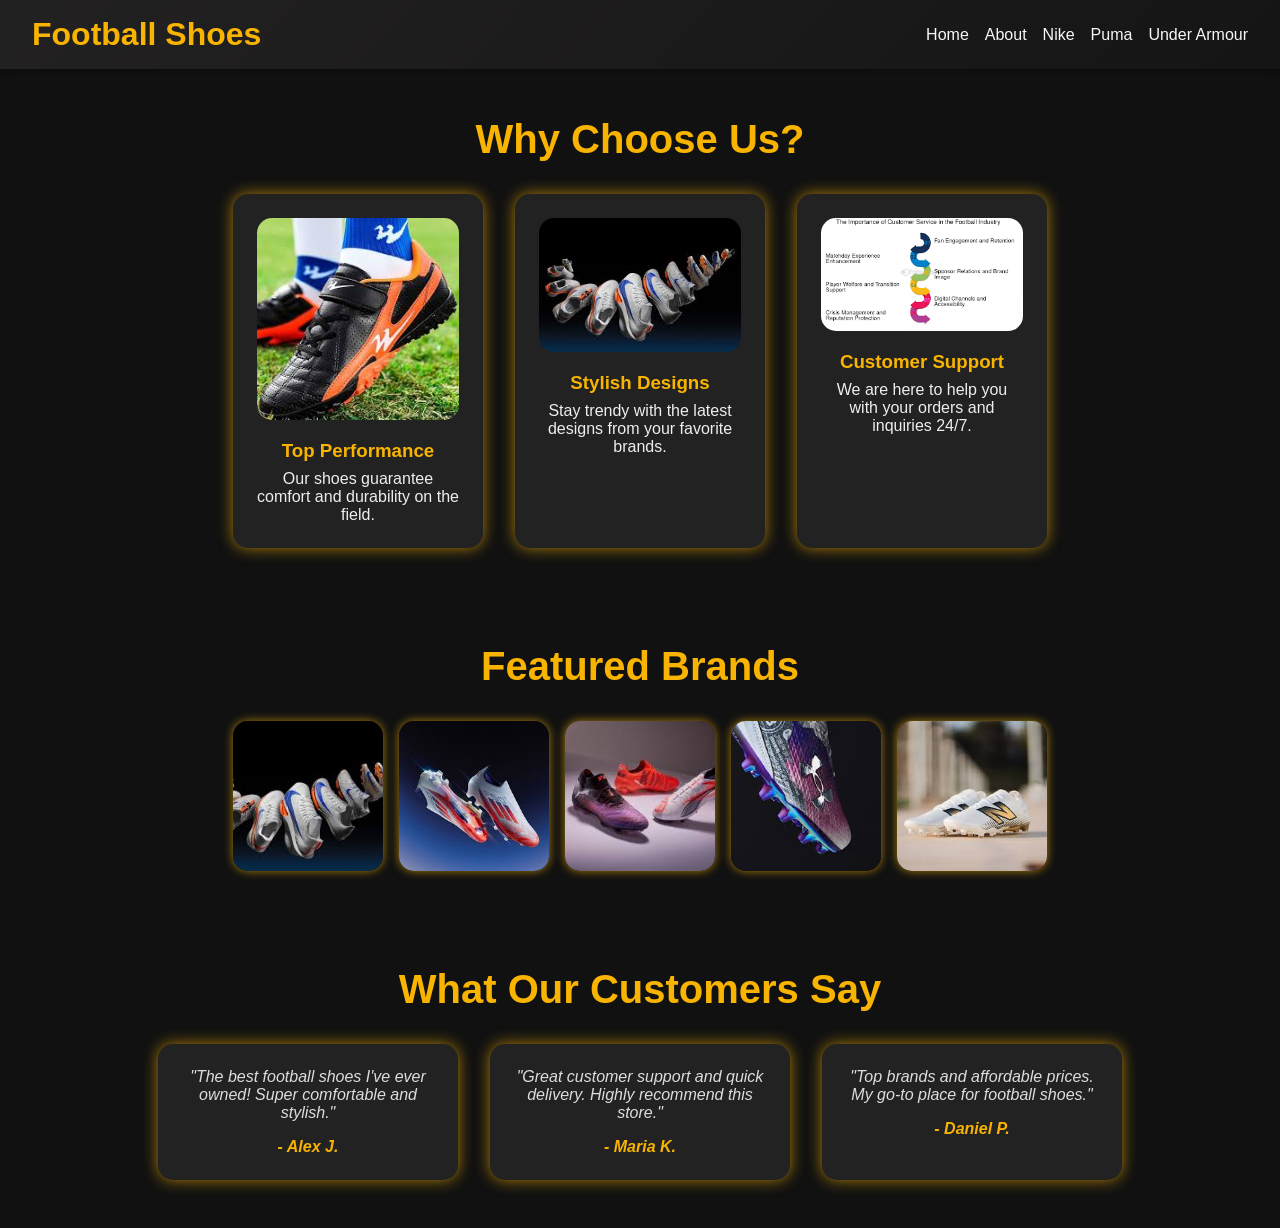
<file: index.html>
<!DOCTYPE html>
<html lang="en">

<head>
    <meta charset="UTF-8">
    <meta name="viewport" content="width=device-width, initial-scale=1.0">
    <link rel="stylesheet" href="index.css">
    <link rel="stylesheet" href="landing.css">
    <title>Document</title>
</head>

<body>
    <header>
        <h1>Football Shoes</h1>
        <button class="menu-toggle" onclick="toggleMenu()">☰</button>
        <nav id="navMenu">
            <a href="index.html">Home</a>
            <a href="about.html">About</a>
            <a href="nike.html">Nike</a>
            <a href="puma.html">Puma</a>
            <a href="UnderArmour.html">Under Armour</a>
        </nav>
    </header>

<section id="features" class="section-padding">
  <h2>Why Choose Us?</h2>
  <div class="features-container">
    <div class="feature-card">
        <img src="download.png" alt="Support">
      <h3>Top Performance</h3>
      <p>Our shoes guarantee comfort and durability on the field.</p>
    </div>
    <div class="feature-card">
      <img src="download(2).png" alt="Support">
      <h3>Stylish Designs</h3>
      <p>Stay trendy with the latest designs from your favorite brands.</p>
    </div>
    <div class="feature-card">
      <img src="download (1).png" alt="Support">
      <h3>Customer Support</h3>
      <p>We are here to help you with your orders and inquiries 24/7.</p>
    </div>
  </div>
</section>

<section id="brands-highlight" class="section-padding">
  <h2>Featured Brands</h2>
  <div class="brands-photos">
    <img src="download(2).png" alt="Nike">
    <img src="download(3).png" alt="Adidas">
    <img src="download(4).png" alt="Puma">
    <img src="download(5).png" alt="Under Armour">
    <img src="download(6).png" alt="New Balance">
  </div>
</section>

<section id="testimonials" class="section-padding">
  <h2>What Our Customers Say</h2>
  <div class="testimonial-cards">
    <div class="testimonial">
      <p>"The best football shoes I've ever owned! Super comfortable and stylish."</p>
      <h4>- Alex J.</h4>
    </div>
    <div class="testimonial">
      <p>"Great customer support and quick delivery. Highly recommend this store."</p>
      <h4>- Maria K.</h4>
    </div>
    <div class="testimonial">
      <p>"Top brands and affordable prices. My go-to place for football shoes."</p>
      <h4>- Daniel P.</h4>
    </div>
  </div>
</section>


</body>
<script>
    function toggleMenu() {
        document.getElementById('navMenu').classList.toggle('active');
    }
</script>

</html>
</file>
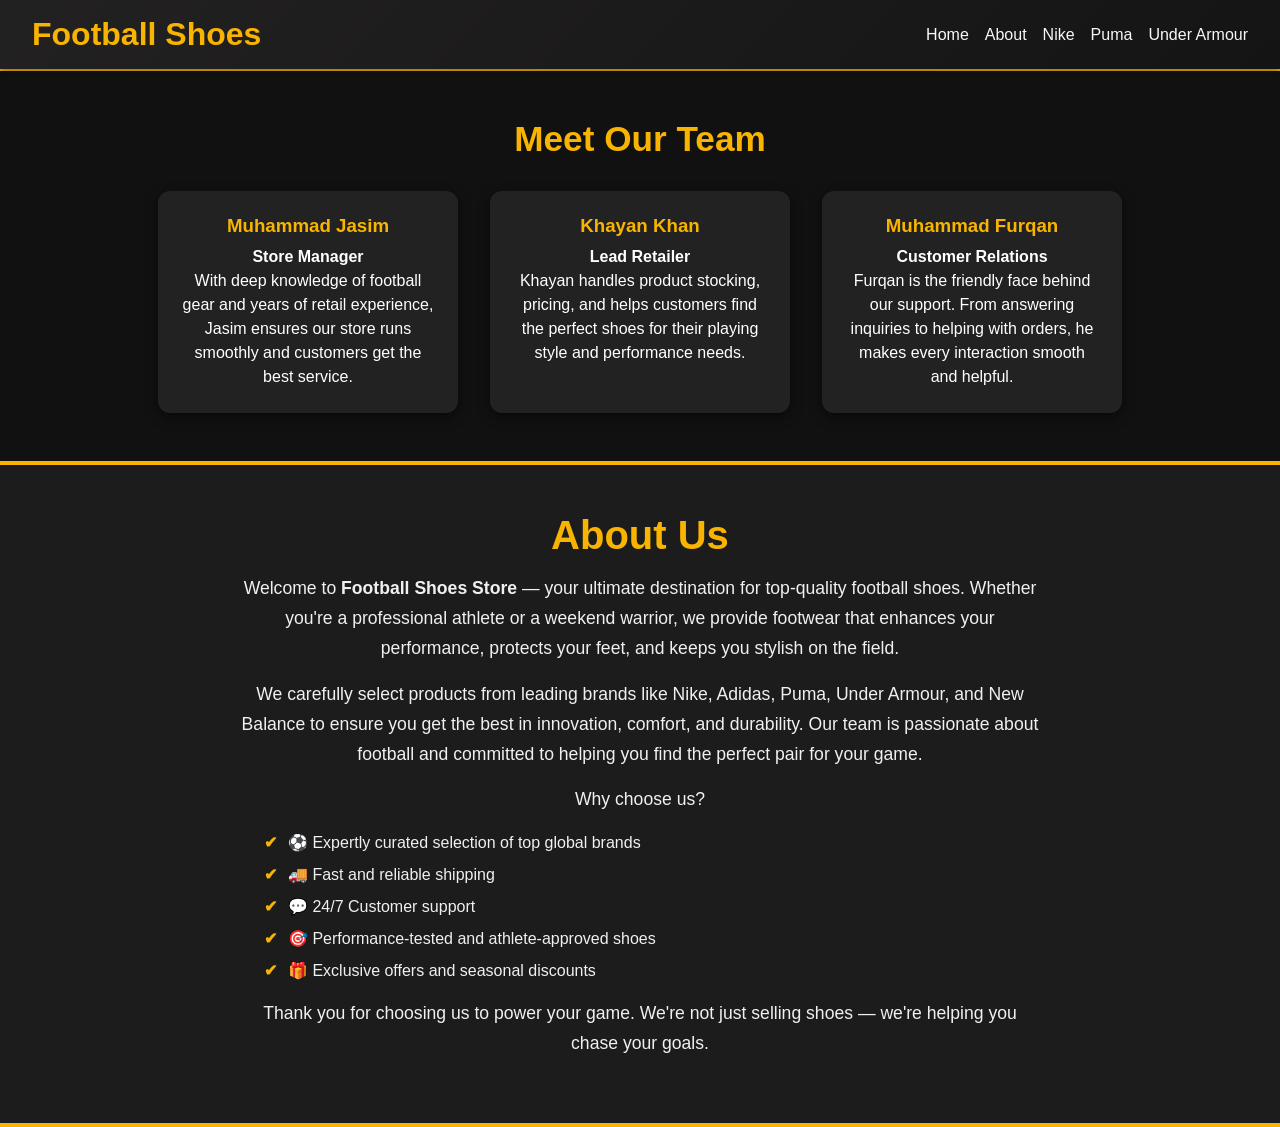
<file: about.html>
<!DOCTYPE html>
<html lang="en">
<head>
    <meta charset="UTF-8">
    <meta name="viewport" content="width=device-width, initial-scale=1.0">
    <link rel="stylesheet" href="index.css">
    <link rel="stylesheet" href="about.css">
    <title>Document</title>
</head>
<body>
    <header>
        <h1>Football Shoes</h1>
        <button class="menu-toggle" onclick="toggleMenu()">☰</button>
        <nav id="navMenu">
            <a href="index.html">Home</a>
            <a href="about.html">About</a>
            <a href="nike.html">Nike</a>
            <a href="puma.html">Puma</a>
            <a href="UnderArmour.html">Under Armour</a>
        </nav>
    </header>
    <section id="team" class="section-padding">
  <h2>Meet Our Team</h2>
  <div class="team-grid">
    <div class="team-card">
      <h3>Muhammad Jasim</h3>
      <p><strong>Store Manager</strong></p>
      <p>With deep knowledge of football gear and years of retail experience, Jasim ensures our store runs smoothly and customers get the best service.</p>
    </div>
    <div class="team-card">
      <h3>Khayan Khan</h3>
      <p><strong>Lead Retailer</strong></p>
      <p>Khayan handles product stocking, pricing, and helps customers find the perfect shoes for their playing style and performance needs.</p>
    </div>
    <div class="team-card">
      <h3>Muhammad Furqan</h3>
      <p><strong>Customer Relations</strong></p>
      <p>Furqan is the friendly face behind our support. From answering inquiries to helping with orders, he makes every interaction smooth and helpful.</p>
    </div>
  </div>
</section>

        <section id="about" class="section-padding">
  <h2>About Us</h2>
  <p>Welcome to <strong>Football Shoes Store</strong> — your ultimate destination for top-quality football shoes. Whether you're a professional athlete or a weekend warrior, we provide footwear that enhances your performance, protects your feet, and keeps you stylish on the field.</p>

  <p>We carefully select products from leading brands like Nike, Adidas, Puma, Under Armour, and New Balance to ensure you get the best in innovation, comfort, and durability. Our team is passionate about football and committed to helping you find the perfect pair for your game.</p>

  <p>Why choose us?</p>
  <ul style="text-align: left; max-width: 800px; margin: 1rem auto; list-style: disc;">
    <li>⚽ Expertly curated selection of top global brands</li>
    <li>🚚 Fast and reliable shipping</li>
    <li>💬 24/7 Customer support</li>
    <li>🎯 Performance-tested and athlete-approved shoes</li>
    <li>🎁 Exclusive offers and seasonal discounts</li>
  </ul>

  <p>Thank you for choosing us to power your game. We're not just selling shoes — we're helping you chase your goals.</p>
</section>
<script>
    function toggleMenu() {
        document.getElementById('navMenu').classList.toggle('active');
    }
</script>
</body>
</html>
</file>
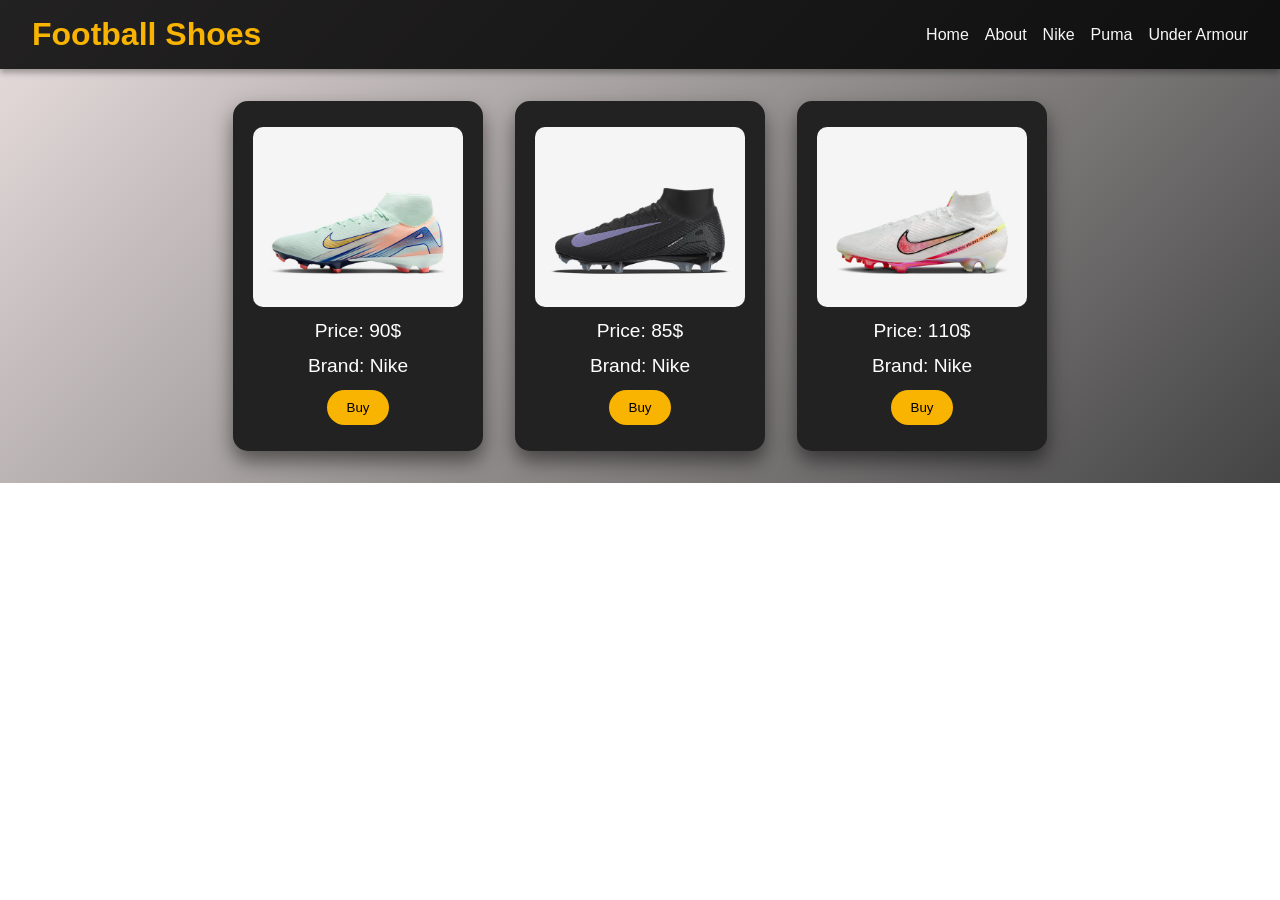
<file: nike.html>
<!DOCTYPE html>
<html lang="en">

<head>
    <meta charset="UTF-8" />
    <meta name="viewport" content="width=device-width, initial-scale=1.0" />
    <title>Football Shoes Store</title>
    <link rel="stylesheet" href="https://cdnjs.cloudflare.com/ajax/libs/font-awesome/6.5.0/css/all.min.css">
    <link rel="stylesheet" href="index.css">
</head>

<body>
    <header>
        <h1>Football Shoes</h1>
        <button class="menu-toggle" onclick="toggleMenu()">☰</button>
        <nav id="navMenu">
            <a href="index.html">Home</a>
            <a href="about.html">About</a>
            <a href="nike.html">Nike</a>
            <a href="puma.html">Puma</a>
            <a href="UnderArmour.html">Under Armour</a>
        </nav>
    </header>

    <section class="brands" id="home">
        <div class="card" onclick="flipCard(this)">
            <div class="card-inner">
                <div class="card-front">
                    <img src="nike1.png" alt="Nike Shoe">
                    <p>Price: 90$</p>
                    <p>Brand: Nike</p>
                    <button>Buy</button>
                </div>
                <div class="card-back">
                    <h3>Contact Us</h3>
                    <div class="social-icons">
                        <a href="https://wa.me/+923440025659" target="_blank"><i class="fab fa-whatsapp"></i></a>
                        <a href="https://www.tiktok.com/@m__furqan" target="_blank"><i class="fab fa-tiktok"></i></a>
                        <a href="https://web.facebook.com/furqankhattak1234" target="_blank"><i class="fab fa-facebook-f"></i></a>
                    </div>
                </div>
            </div>
        </div>

        <!-- Duplicate for more cards -->
        <div class="card" onclick="flipCard(this)">
            <div class="card-inner">
                <div class="card-front">
                    <img src="nike2.png" alt="Adidas Shoe">
                    <p>Price: 85$</p>
                    <p>Brand: Nike</p>
                    <button>Buy</button>
                </div>
                <div class="card-back">
                    <h3>Contact Us</h3>
                    <div class="social-icons">
                        <a href="https://wa.me/+923440025659" target="_blank"><i class="fab fa-whatsapp"></i></a>
                        <a href="https://www.tiktok.com/@m__furqan" target="_blank"><i class="fab fa-tiktok"></i></a>
                        <a href="https://web.facebook.com/furqankhattak1234" target="_blank"><i class="fab fa-facebook-f"></i></a>
                    </div>
                </div>
            </div>
        </div>

        <div class="card" onclick="flipCard(this)">
            <div class="card-inner">
                <div class="card-front">
                    <img src="nike3.png" alt="Adidas Shoe">
                    <p>Price: 110$</p>
                    <p>Brand: Nike</p>
                    <button>Buy</button>
                </div>
                <div class="card-back">
                    <h3>Contact Us</h3>
                    <div class="social-icons">
                        <a href="https://wa.me/+923440025659" target="_blank"><i class="fab fa-whatsapp"></i></a>
                        <a href="https://www.tiktok.com/@m__furqan" target="_blank"><i class="fab fa-tiktok"></i></a>
                        <a href="https://web.facebook.com/furqankhattak1234" target="_blank"><i class="fab fa-facebook-f"></i></a>
                    </div>
                </div>
            </div>
        </div>
    </section>
    <script>
        function toggleMenu() {
            document.getElementById('navMenu').classList.toggle('active');
        }

        function flipCard(card) {
            card.classList.toggle('flip');
        }
    </script>
</body>

</html>
</file>
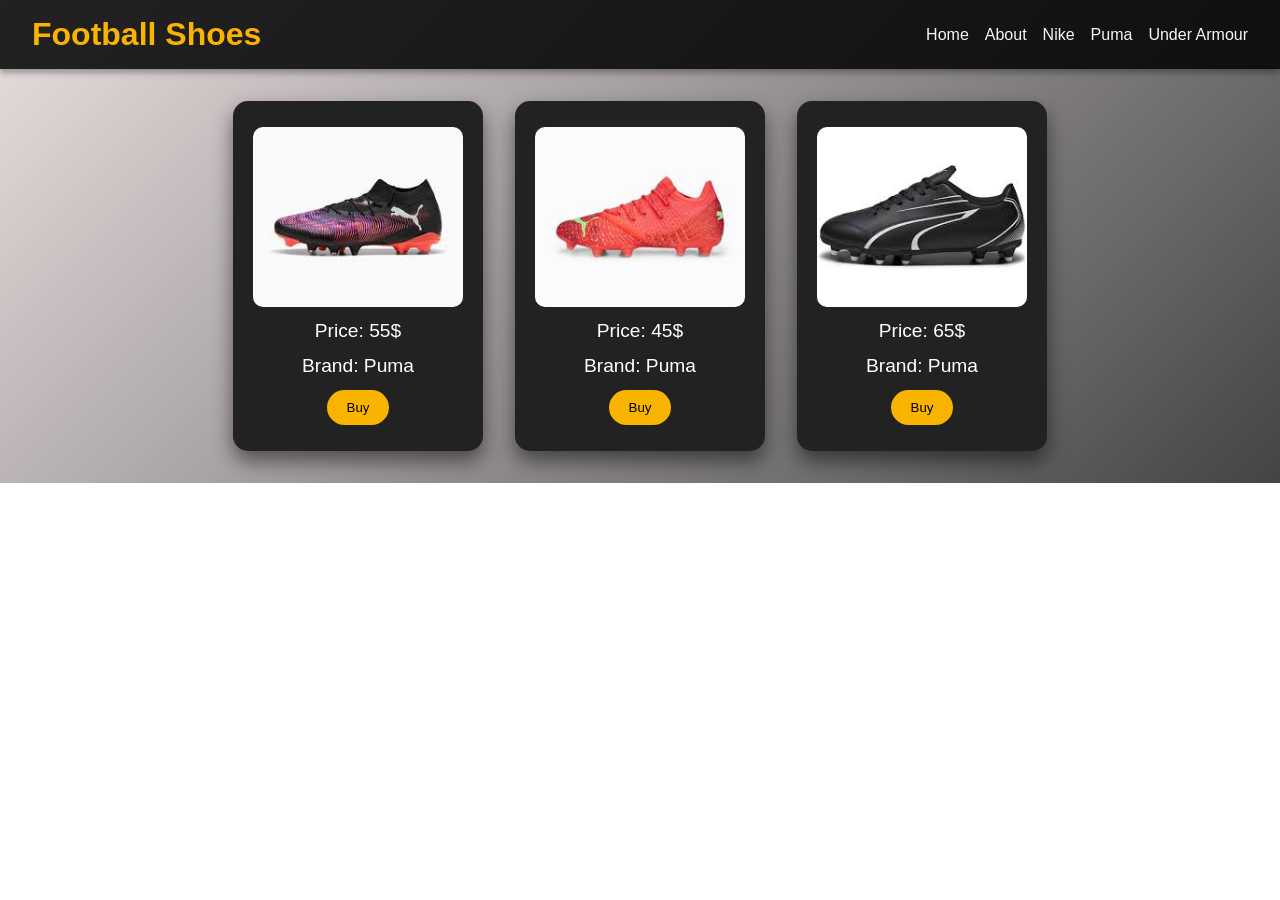
<file: puma.html>
<!DOCTYPE html>
<html lang="en">

<head>
    <meta charset="UTF-8" />
    <meta name="viewport" content="width=device-width, initial-scale=1.0" />
    <title>Football Shoes Store</title>
    <link rel="stylesheet" href="https://cdnjs.cloudflare.com/ajax/libs/font-awesome/6.5.0/css/all.min.css">
    <link rel="stylesheet" href="index.css">
</head>

<body>
    <header>
        <h1>Football Shoes</h1>
        <button class="menu-toggle" onclick="toggleMenu()">☰</button>
        <nav id="navMenu">
            <a href="index.html">Home</a>
            <a href="about.html">About</a>
            <a href="nike.html">Nike</a>
            <a href="puma.html">Puma</a>
            <a href="UnderArmour.html">Under Armour</a>
        </nav>
    </header>

    <section class="brands" id="home">
        <div class="card" onclick="flipCard(this)">
            <div class="card-inner">
                <div class="card-front">
                    <img src="puma1.png" alt="Nike Shoe">
                    <p>Price: 55$</p>
                    <p>Brand: Puma</p>
                    <button>Buy</button>
                </div>
                <div class="card-back">
                    <h3>Contact Us</h3>
                    <div class="social-icons">
                        <a href="https://wa.me/+923440025659" target="_blank"><i class="fab fa-whatsapp"></i></a>
                        <a href="https://www.tiktok.com/@m__furqan" target="_blank"><i class="fab fa-tiktok"></i></a>
                        <a href="https://web.facebook.com/furqankhattak1234" target="_blank"><i class="fab fa-facebook-f"></i></a>
                    </div>
                </div>
            </div>
        </div>

        <!-- Duplicate for more cards -->
        <div class="card" onclick="flipCard(this)">
            <div class="card-inner">
                <div class="card-front">
                    <img src="puma2.png" alt="Adidas Shoe">
                    <p>Price: 45$</p>
                    <p>Brand: Puma</p>
                    <button>Buy</button>
                </div>
                <div class="card-back">
                    <h3>Contact Us</h3>
                    <div class="social-icons">
                        <a href="https://wa.me/+923440025659" target="_blank"><i class="fab fa-whatsapp"></i></a>
                        <a href="https://www.tiktok.com/@m__furqan" target="_blank"><i class="fab fa-tiktok"></i></a>
                        <a href="https://web.facebook.com/furqankhattak1234" target="_blank"><i class="fab fa-facebook-f"></i></a>
                    </div>
                </div>
            </div>
        </div>

        <div class="card" onclick="flipCard(this)">
            <div class="card-inner">
                <div class="card-front">
                    <img src="puma3.png" alt="Adidas Shoe">
                    <p>Price: 65$</p>
                    <p>Brand: Puma</p>
                    <button>Buy</button>
                </div>
                <div class="card-back">
                    <h3>Contact Us</h3>
                    <div class="social-icons">
                        <a href="https://wa.me/+923440025659" target="_blank"><i class="fab fa-whatsapp"></i></a>
                        <a href="https://www.tiktok.com/@m__furqan" target="_blank"><i class="fab fa-tiktok"></i></a>
                        <a href="https://web.facebook.com/furqankhattak1234" target="_blank"><i class="fab fa-facebook-f"></i></a>
                    </div>
                </div>
            </div>
        </div>
    </section>
    </section>

    <script>
        function toggleMenu() {
            document.getElementById('navMenu').classList.toggle('active');
        }

        function flipCard(card) {
            card.classList.toggle('flip');
        }
    </script>
</body>

</html>
</file>
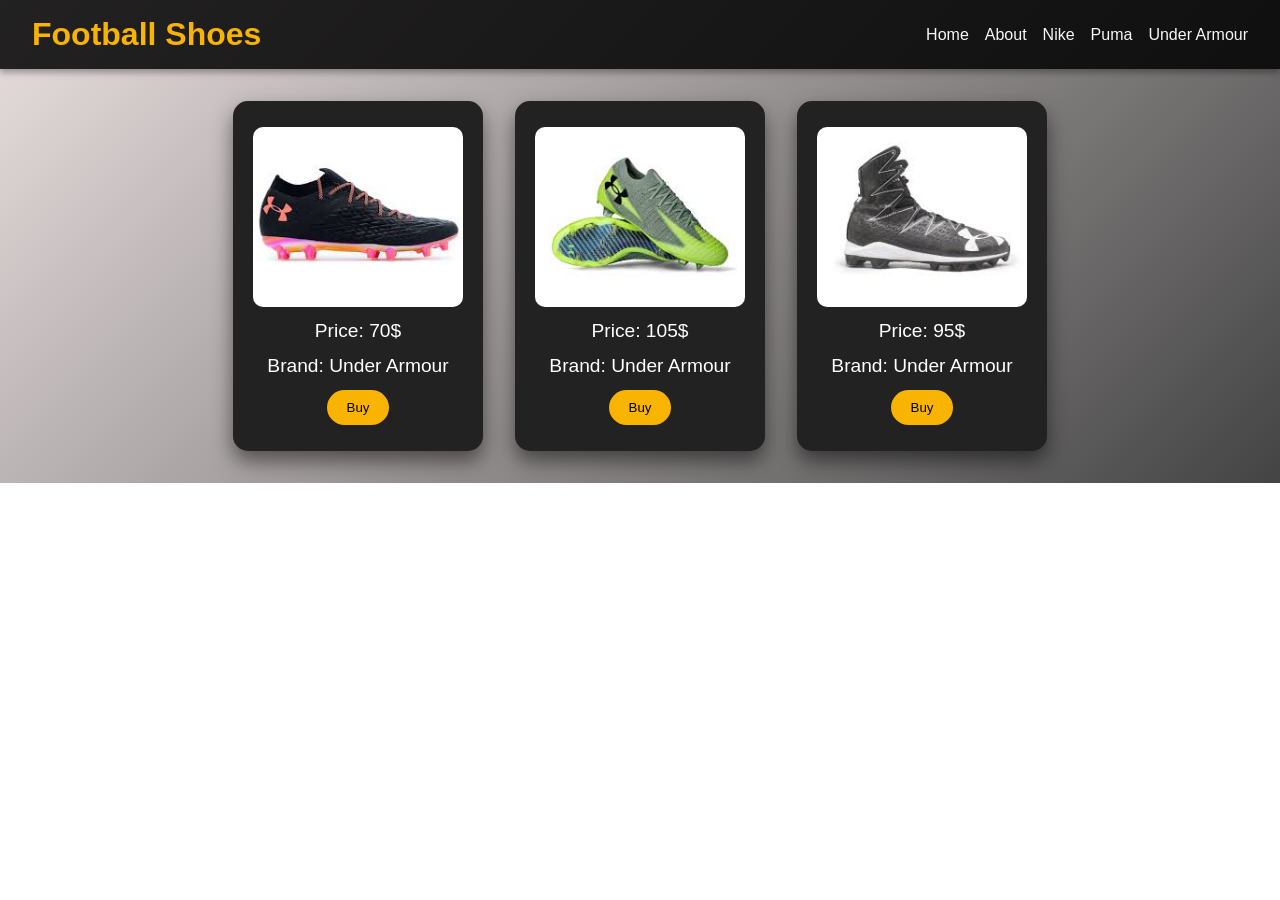
<file: UnderArmour.html>
<!DOCTYPE html>
<html lang="en">

<head>
    <meta charset="UTF-8" />
    <meta name="viewport" content="width=device-width, initial-scale=1.0" />
    <title>Football Shoes Store</title>
    <link rel="stylesheet" href="https://cdnjs.cloudflare.com/ajax/libs/font-awesome/6.5.0/css/all.min.css">
    <link rel="stylesheet" href="index.css">
</head>

<body>
    <header>
        <h1>Football Shoes</h1>
        <button class="menu-toggle" onclick="toggleMenu()">☰</button>
        <nav id="navMenu">
            <a href="index.html">Home</a>
            <a href="about.html">About</a>
            <a href="nike.html">Nike</a>
            <a href="puma.html">Puma</a>
            <a href="UnderArmour.html">Under Armour</a>
        </nav>
    </header>

    <section class="brands" id="home">
        <div class="card" onclick="flipCard(this)">
            <div class="card-inner">
                <div class="card-front">
                    <img src="Under Armour1.png" alt="Nike Shoe">
                    <p>Price: 70$</p>
                    <p>Brand: Under Armour</p>
                    <button>Buy</button>
                </div>
                <div class="card-back">
                    <h3>Contact Us</h3>
                    <div class="social-icons">
                        <a href="https://wa.me/+923440025659" target="_blank"><i class="fab fa-whatsapp"></i></a>
                        <a href="https://www.tiktok.com/@m__furqan" target="_blank"><i class="fab fa-tiktok"></i></a>
                        <a href="https://web.facebook.com/furqankhattak1234" target="_blank"><i class="fab fa-facebook-f"></i></a>
                    </div>
                </div>
            </div>
        </div>

        <!-- Duplicate for more cards -->
        <div class="card" onclick="flipCard(this)">
            <div class="card-inner">
                <div class="card-front">
                    <img src="Under Armour2.png" alt="Adidas Shoe">
                    <p>Price: 105$</p>
                    <p>Brand: Under Armour</p>
                    <button>Buy</button>
                </div>
                <div class="card-back">
                    <h3>Contact Us</h3>
                    <div class="social-icons">
                        <a href="https://wa.me/+923440025659" target="_blank"><i class="fab fa-whatsapp"></i></a>
                        <a href="https://www.tiktok.com/@m__furqan" target="_blank"><i class="fab fa-tiktok"></i></a>
                        <a href="https://web.facebook.com/furqankhattak1234" target="_blank"><i class="fab fa-facebook-f"></i></a>
                    </div>
                </div>
            </div>
        </div>

        <div class="card" onclick="flipCard(this)">
            <div class="card-inner">
                <div class="card-front">
                    <img src="Under Armour3.png" alt="Adidas Shoe">
                    <p>Price: 95$</p>
                    <p>Brand: Under Armour</p>
                    <button>Buy</button>
                </div>
                <div class="card-back">
                    <h3>Contact Us</h3>
                    <div class="social-icons">
                        <a href="https://wa.me/+923440025659" target="_blank"><i class="fab fa-whatsapp"></i></a>
                        <a href="https://www.tiktok.com/@m__furqan" target="_blank"><i class="fab fa-tiktok"></i></a>
                        <a href="https://web.facebook.com/furqankhattak1234" target="_blank"><i class="fab fa-facebook-f"></i></a>
                    </div>
                </div>
            </div>
        </div>
    </section>
    <script>
        function toggleMenu() {
            document.getElementById('navMenu').classList.toggle('active');
        }

        function flipCard(card) {
            card.classList.toggle('flip');
        }
    </script>
</body>

</html>
</file>
<file: index.css>
* {
            margin: 0;
            padding: 0;
            box-sizing: border-box;
            font-family: 'Segoe UI', Tahoma, Geneva, Verdana, sans-serif;
            
        }

        body {
            background: linear-gradient(135deg, #e9dfdf, #444);
            color: #fff;
            overflow-x: hidden;
            background-repeat: no-repeat;
            height: initial;
        }

        header {
            background: rgba(0, 0, 0, 0.85);
            padding: 1rem 2rem;
            display: flex;
            justify-content: space-between;
            align-items: center;
            flex-wrap: wrap;
            box-shadow: 0 4px 6px rgba(0, 0, 0, 0.3);
            position: relative;
        }

        header h1 {
            font-size: 2rem;
            color: #f8b400;
        }

        .menu-toggle {
            display: none;
            font-size: 1.5rem;
            color: #f8b400;
            background: none;
            border: none;
            cursor: pointer;
        }

        nav {
            display: flex;
            align-items: center;
            gap: 1rem;
        }

        nav a {
            color: #f8f8f8;
            text-decoration: none;
            transition: color 0.3s;
        }

        nav a:hover {
            color: #f8b400;
        }

        .search-box {
            display: flex;
            align-items: center;
            gap: 0.5rem;
        }

        .search-box input {
            padding: 0.5rem;
            border: none;
            border-radius: 20px;
            outline: none;
        }

        .search-icon {
            font-size: 1.2rem;
            color: #f8b400;
        }

        .brands {
            padding: 2rem;
            display: flex;
            flex-wrap: wrap;
            gap: 2rem;
            justify-content: center;
        }

        .card {
            width: 250px;
            height: 350px;
            perspective: 1000px;
        }

        .card-inner {
            position: relative;
            width: 100%;
            height: 100%;
            transition: transform 0.8s;
            transform-style: preserve-3d;
        }

        .card.flip .card-inner {
            transform: rotateY(180deg);
        }

        .card-front,
        .card-back {
            position: absolute;
            width: 100%;
            height: 100%;
            backface-visibility: hidden;
            border-radius: 15px;
            box-shadow: 0 10px 20px rgba(0, 0, 0, 0.5);
            overflow: hidden;
        }

        .card-front {
            background: #222;
            display: flex;
            flex-direction: column;
            align-items: center;
            justify-content: space-around;
            padding: 20px;
        }

        .card-front img {
            width: 100%;
            height: 180px;
            object-fit: cover;
            border-radius: 10px;
        }

        .card-front p {
            font-size: 1.2rem;
        }

        .card-front button {
            padding: 10px 20px;
            background: #f8b400;
            border: none;
            border-radius: 20px;
            cursor: pointer;
        }

        .card-back {
            background: #333;
            color: #f8b400;
            transform: rotateY(180deg);
            display: flex;
            flex-direction: column;
            justify-content: center;
            align-items: center;
            padding: 20px;
        }

        .card-back h3 {
            margin-bottom: 20px;
        }

        .social-icons {
            display: flex;
            gap: 20px;
            font-size: 1.8rem;
        }

        .social-icons a {
            color: #f8b400;
        }

        @media (max-width: 768px) {
            .menu-toggle {
                display: block;
            }

            nav {
                display: none;
                flex-direction: column;
                background: rgba(0, 0, 0, 0.9);
                position: absolute;
                top: 70px;
                left: 0;
                width: 100%;
                padding: 1rem 0;
                z-index: 1;
            }

            nav.active {
                display: flex;
            }
        }
</file>
<file: landing.css>
.section-padding {
  padding: 3rem 2rem;
  background: #111;
  color: #eee;
  text-align: center;
  animation: fadeIn 2s ease;
}

#features h2,
#brands-highlight h2,
#testimonials h2 {
  color: #f8b400;
  margin-bottom: 2rem;
  font-size: 2.5rem;
}

.features-container {
  display: flex;
  justify-content: center;
  gap: 2rem;
  flex-wrap: wrap;
}

.feature-card {
  background: #222;
  padding: 1.5rem;
  border-radius: 15px;
  max-width: 250px;
  box-shadow: 0 0 15px #f8b400aa;
  transition: transform 0.3s ease;
}

.feature-card:hover {
  transform: translateY(-10px);
}

.feature-card img {
  width: 100%;
  border-radius: 15px;
  margin-bottom: 1rem;
}

.feature-card h3 {
  margin-bottom: 0.5rem;
  color: #f8b400;
}

.brands-photos {
  display: flex;
  justify-content: center;
  gap: 1rem;
  flex-wrap: wrap;
}

.brands-photos img {
  width: 150px;
  height: 150px;
  object-fit: cover;
  border-radius: 15px;
  box-shadow: 0 0 10px #f8b400aa;
  transition: transform 0.3s ease;
}

.brands-photos img:hover {
  transform: scale(1.1);
}

.testimonial-cards {
  display: flex;
  justify-content: center;
  gap: 2rem;
  flex-wrap: wrap;
}

.testimonial {
  background: #222;
  padding: 1.5rem;
  border-radius: 15px;
  max-width: 300px;
  box-shadow: 0 0 15px #f8b400aa;
  font-style: italic;
  color: #ddd;
  transition: box-shadow 0.3s ease;
}

.testimonial:hover {
  box-shadow: 0 0 25px #f8b400ff;
}

.testimonial h4 {
  margin-top: 1rem;
  color: #f8b400;
  font-weight: bold;
}
</file>
<file: about.css>
/* About Section Styling */
#about {
  padding: 3rem 2rem;
  background-color: #1c1c1c;
  color: #f0f0f0;
  text-align: center;
  animation: fadeIn 1.5s ease;
  border-top: 4px solid #f8b400;
  border-bottom: 4px solid #f8b400;
}

#about h2 {
  font-size: 2.5rem;
  color: #f8b400;
  margin-bottom: 1rem;
  animation: fadeInUp 1s ease-in-out;
}

#about p {
  font-size: 1.1rem;
  line-height: 1.7;
  margin: 1rem auto;
  max-width: 800px;
  text-align: center;
}

#about ul {
  text-align: left;
  max-width: 800px;
  margin: 1rem auto;
  padding-left: 1.5rem;
}

#about li {
  font-size: 1rem;
  margin: 0.5rem 0;
  line-height: 1.5;
  list-style: none;
  position: relative;
  padding-left: 1.5rem;
}

#about li::before {
  content: "✔";
  position: absolute;
  left: 0;
  color: #f8b400;
  font-weight: bold;
}
#team {
  background-color: #111;
  color: #fff;
  text-align: center;
  padding: 3rem 2rem;
  border-top: 2px solid #f8b400;
}

#team h2 {
  font-size: 2.2rem;
  color: #f8b400;
  margin-bottom: 2rem;
  animation: fadeInUp 1s ease-in-out;
}

.team-grid {
  display: flex;
  flex-wrap: wrap;
  justify-content: center;
  gap: 2rem;
}

.team-card {
  background: #222;
  padding: 1.5rem;
  border-radius: 12px;
  width: 300px;
  box-shadow: 0 4px 12px rgba(0,0,0,0.5);
  transition: transform 0.3s;
}

.team-card:hover {
  transform: translateY(-5px);
}

.team-card h3 {
  color: #f8b400;
  margin-bottom: 0.5rem;
}

.team-card p {
  font-size: 1rem;
  line-height: 1.5;
}
</file>
